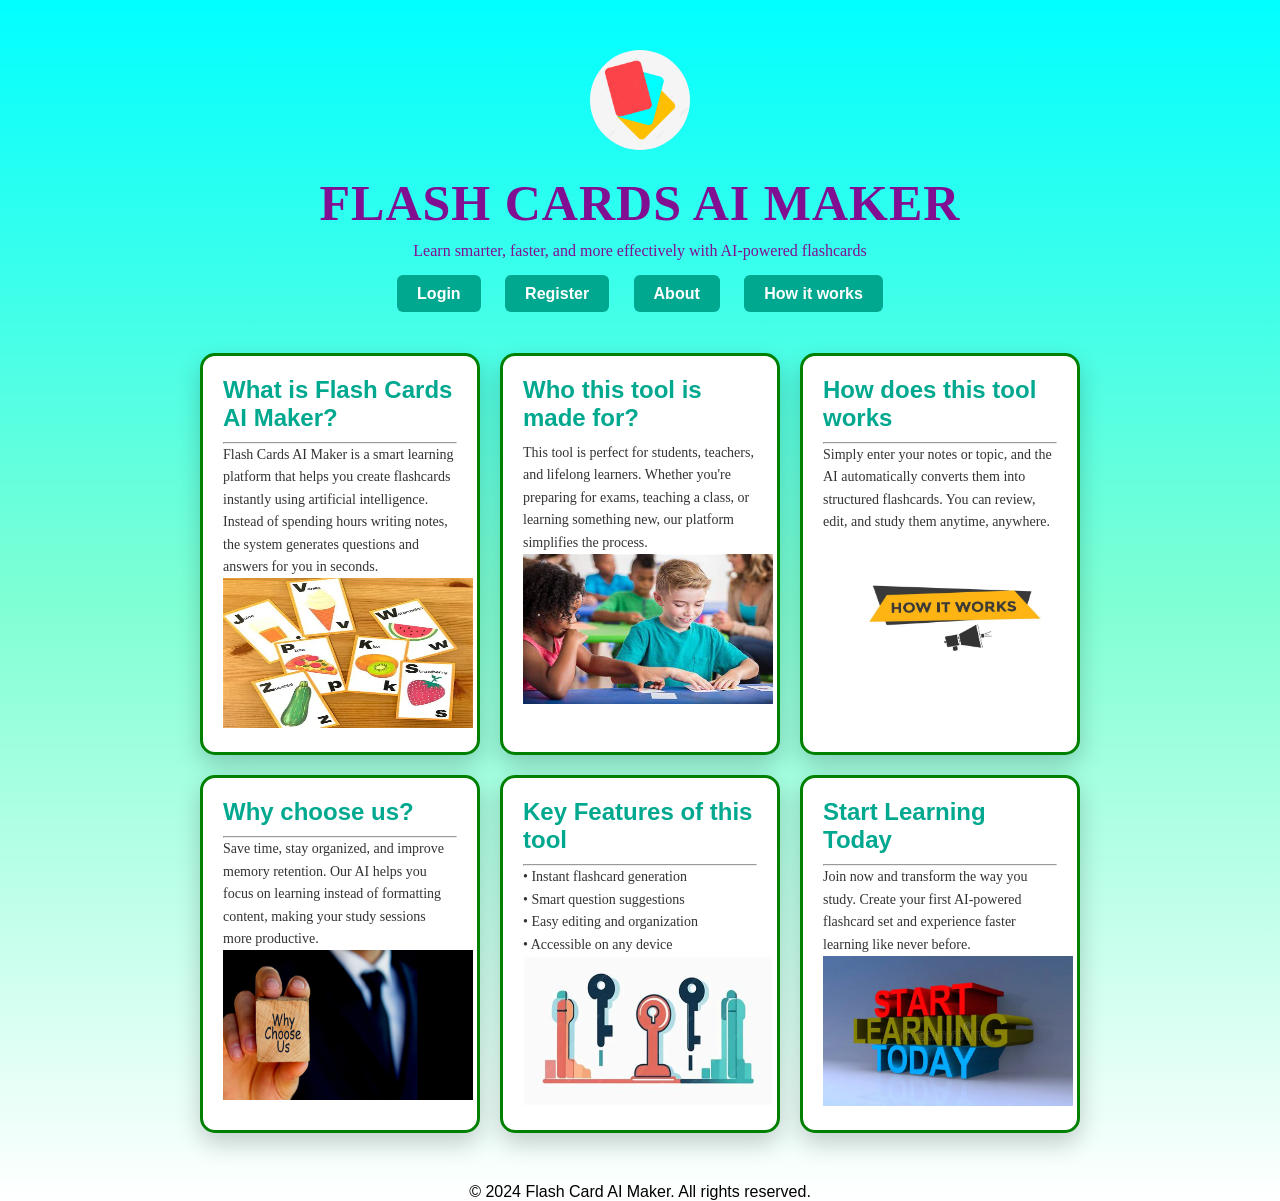
<file: index.html>
<!DOCTYPE html>
<html lang="en">
<head>
<meta charset="UTF-8">
<title>Flash Cards AI Maker</title>
<link rel="stylesheet" type="text/css" href="/styles/global.css">
<link rel="stylesheet" type="text/css" href="/styles/index.css">
</head>
<body>
    <header>
        <div class="heading">
            <img src="media/images/logo.png" alt="logo">
            <h1>FLASH CARDS AI MAKER</h1>
        </div>
        <p>Learn smarter, faster, and more effectively with AI-powered flashcards</p>
        <div class="nav-links">
            <a href="login.html" target="_blank">Login</a>
            <a href="signup.html" target="_blank">Register</a>
            <a href="about.html" target="_blank">About</a>
            <a href="how_it_works.html" target="_blank">How it works</a>
        </div>
    </header>
    <div class="cardsBox">

    <div class="card">
        <h2>What is Flash Cards AI Maker?</h2>
        <hr>
        <p>
            Flash Cards AI Maker is a smart learning platform that helps you 
            create flashcards instantly using artificial intelligence. 
            Instead of spending hours writing notes, the system generates 
            questions and answers for you in seconds.
        </p>
        <img src="media/images/flashcards.webp" alt="flash cards sample" width="250" height="150">
    </div>

    <div class="card">
        <h2>Who this tool is made for?</h2>
        <p>
            This tool is perfect for students, teachers, and lifelong learners. 
            Whether you're preparing for exams, teaching a class, or learning 
            something new, our platform simplifies the process.
        </p>
        <img src="media/images/student-using-flashcards.jpeg" alt="students learning" width="250" height="150">
    </div>

    <div class="card">
        <h2>How does this tool works</h2>
        <hr>
        <p>
            Simply enter your notes or topic, and the AI automatically converts 
            them into structured flashcards. You can review, edit, and study 
            them anytime, anywhere.
        </p>
        <img src="media/images/how-it-works.jpg" alt="how it works" width="250" height="150">
    </div>

    <div class="card">
        <h2>Why choose us?</h2>
        <hr>
        <p>
            Save time, stay organized, and improve memory retention. 
            Our AI helps you focus on learning instead of formatting content, 
            making your study sessions more productive.
        </p>
        <img src="media/images/why-choose-us.jpg" alt="why choose us" width="250" height="150">
    </div>

    <div class="card">
        <h2>Key Features of this tool</h2>
        <hr>
        <p>
            • Instant flashcard generation<br>
            • Smart question suggestions<br>
            • Easy editing and organization<br>
            • Accessible on any device
        </p>
        <img src="media/images/features.webp" alt="key features" width="250" height="150">
    </div>

    <div class="card">
        <h2>Start Learning Today</h2>
        <hr>
        <p>
            Join now and transform the way you study. 
            Create your first AI-powered flashcard set and 
            experience faster learning like never before.
        </p>
        <img src="media/images/start-learning-today.webp" alt="start learning" width="250" height="150">
    </div>
    </div>
<footer>
    &copy; 2024 Flash Card AI Maker. All rights reserved.
</footer>
</body>
</html>
</file>
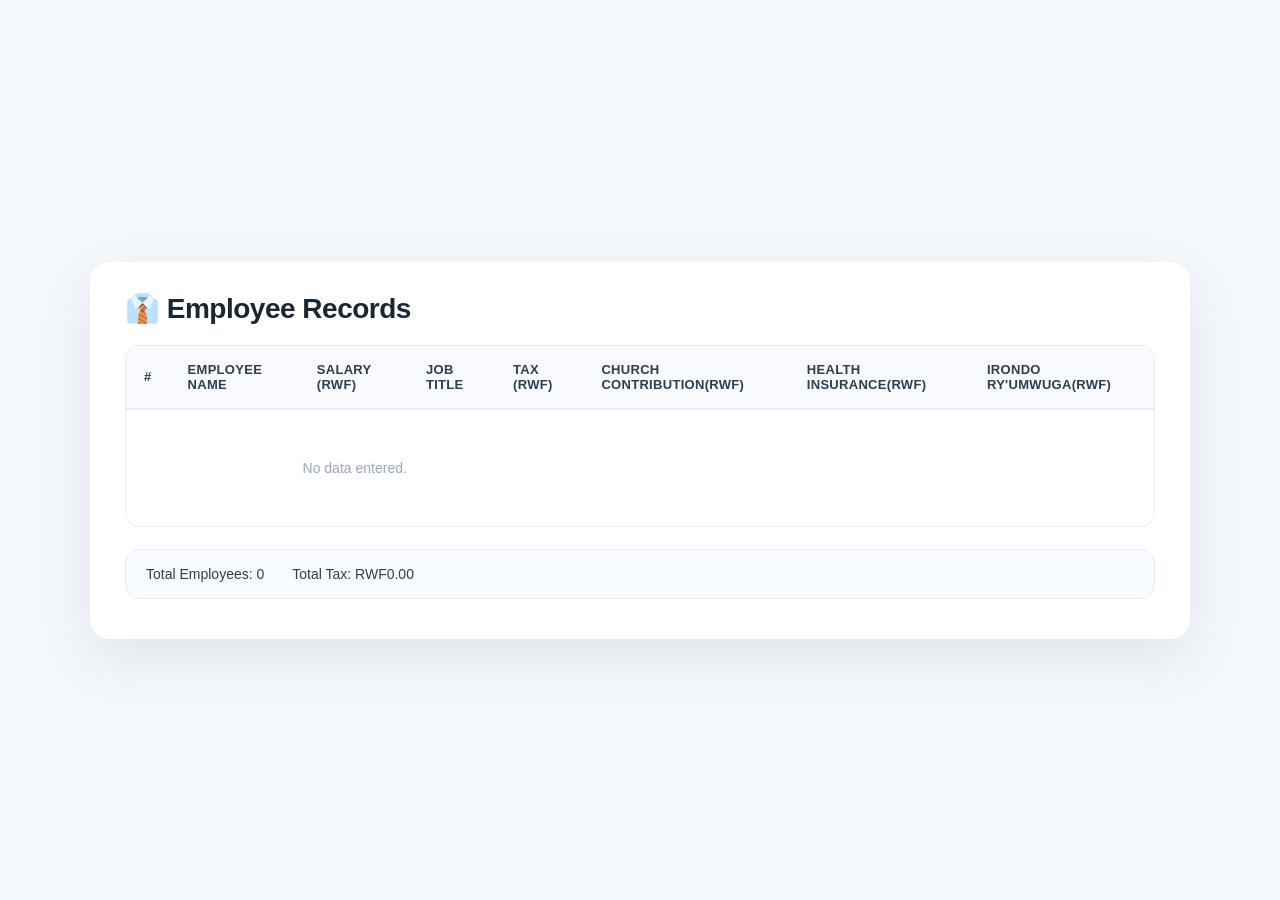
<file: employees/index.html>
<!DOCTYPE html>
<html lang="en">
<head>
  <meta charset="UTF-8" />
  <meta name="viewport" content="width=device-width, initial-scale=1.0" />
  <title>Employee Table Records data</title>
  <link rel="stylesheet" href="index.css" />
</head>
<body>

<div class="container">
  <header>
    <h1>👔 Employee Records</h1>
  </header>

  <div class="table-wrapper">
    <table id="employeeTable">
      <thead>
        <tr>
          <th>#</th>
          <th>Employee Name</th>
          <th>Salary (RWF)</th>
          <th>Job Title</th>
          <th>Tax (RWF)</th>
          <th>Church Contribution(RWF)</th>
          <th>HEALTH INSURANCE(RWF)</th>
          <th>IRONDO RY'UMWUGA(RWF)</th>
        </tr>
      </thead>
      <tbody id="tableBody">
        <!-- rows will be inserted here -->
      </tbody>
    </table>
  </div>

  <div class="summary" id="summary">
    <!-- summary stats will be shown here -->
  </div>
</div>

<!-- JavaScript at the bottom – no functions defined -->
<script src="index.js"></script>
</body>
</html>
</file>
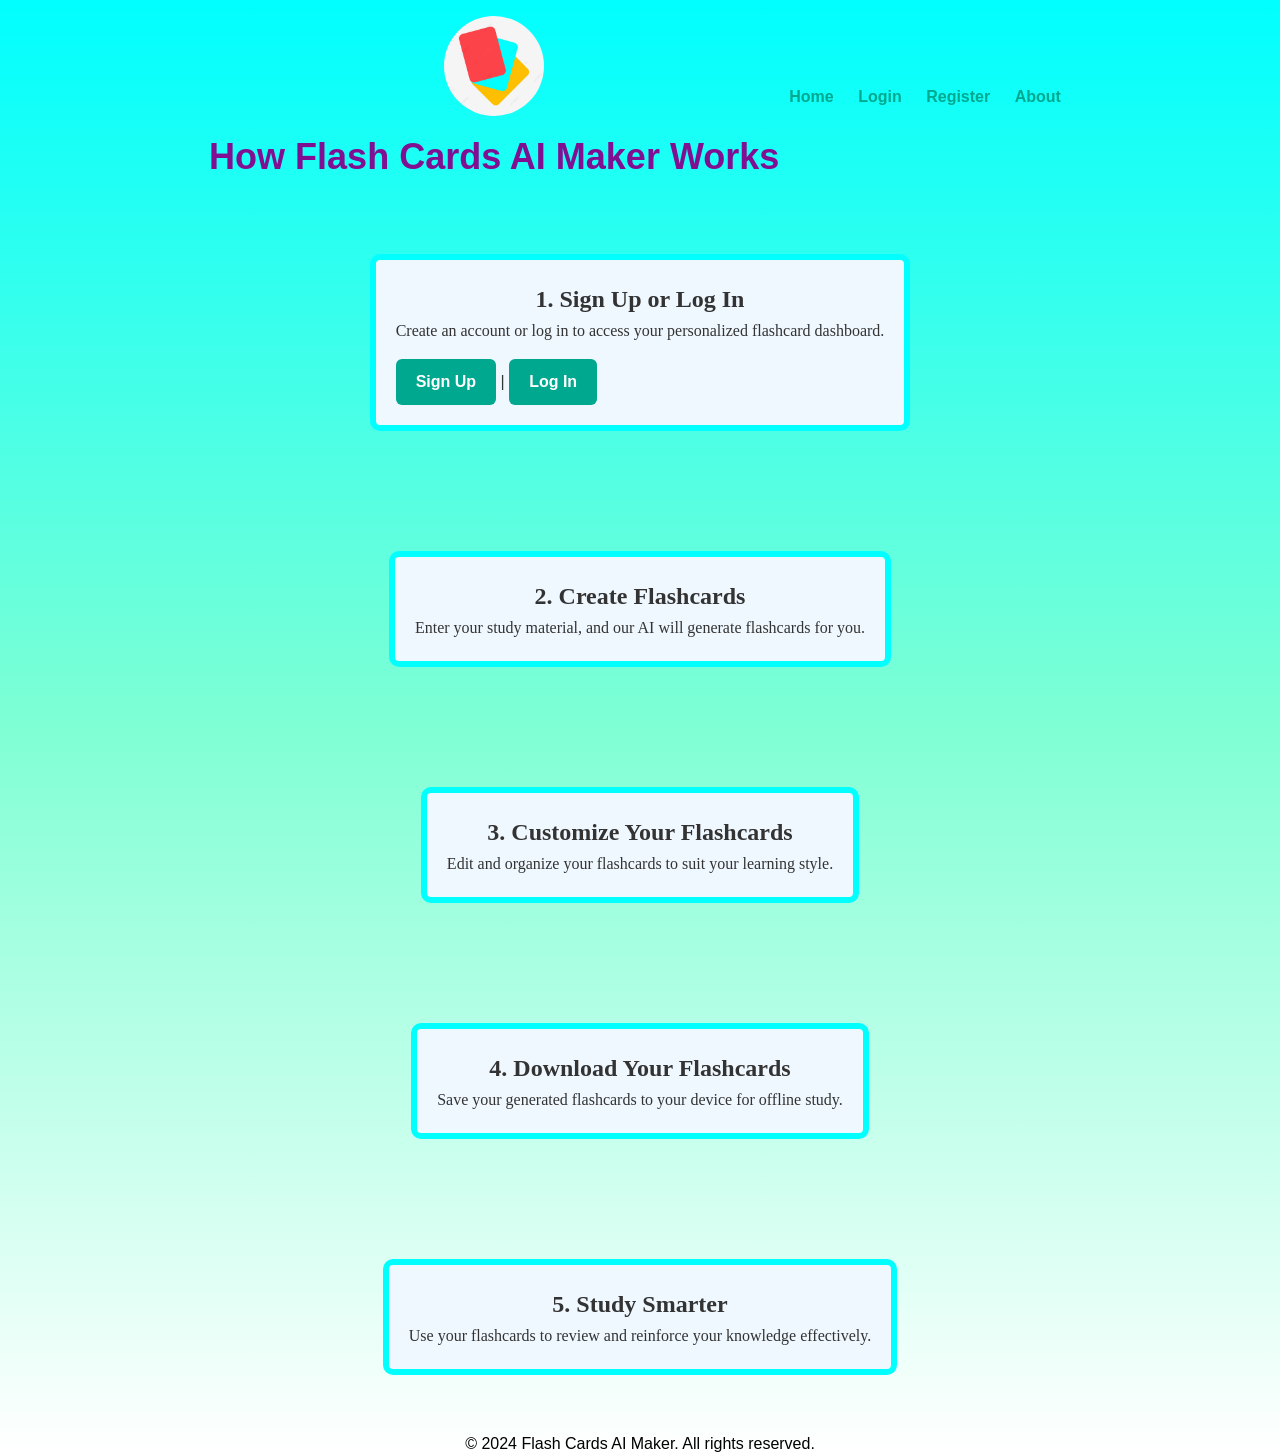
<file: how_it_works.html>
<!DOCTYPE html>
<html lang="en">
<head>
    <meta charset="UTF-8">
    <title>How Flash Cards AI Maker Works</title>  
    <link rel="stylesheet" type="text/css" href="/styles/global.css">
    <link rel="stylesheet" type="text/css" href="/styles/how_it_works.css">
</head>
<body>
    <header>
        <div class="heading">
        <img src="media/images/logo.png" alt="logo">
        <h1>How Flash Cards AI Maker Works</h1>
        </div>
        <div class="nav-links">
            <a href="index.html" target="_blank">Home</a>
            <a href="login.html" target="_blank">Login</a>
            <a href="signup.html" target="_blank">Register</a>
            <a href="about.html" target="_blank">About</a>
        </div>
    </header>
    <div class="how-it-works">
    <section>
        <h2>1. Sign Up or Log In</h2>
        <p>Create an account or log in to access your personalized flashcard dashboard.</p>
        <a href="signup.html" target="_blank">Sign Up</a> | <a href="login.html" target="_blank">Log In</a>
    </section>
    <section>
        <h2>2. Create Flashcards</h2>
        <p>Enter your study material, and our AI will generate flashcards for you.</p>  
    </section>
    <section>
        <h2>3. Customize Your Flashcards</h2>
        <p>Edit and organize your flashcards to suit your learning style.</p>
    </section>
    <section>
        <h2>4. Download Your Flashcards</h2>
        <p>Save your generated flashcards to your device for offline study.</p>
    </section>
    <section>
        <h2>5. Study Smarter</h2>
        <p>Use your flashcards to review and reinforce your knowledge effectively.</p>
    </section>
    </div>
    <footer>
        <p>&copy; 2024 Flash Cards AI Maker. All rights reserved.</p>
    </footer>
</body>
</file>
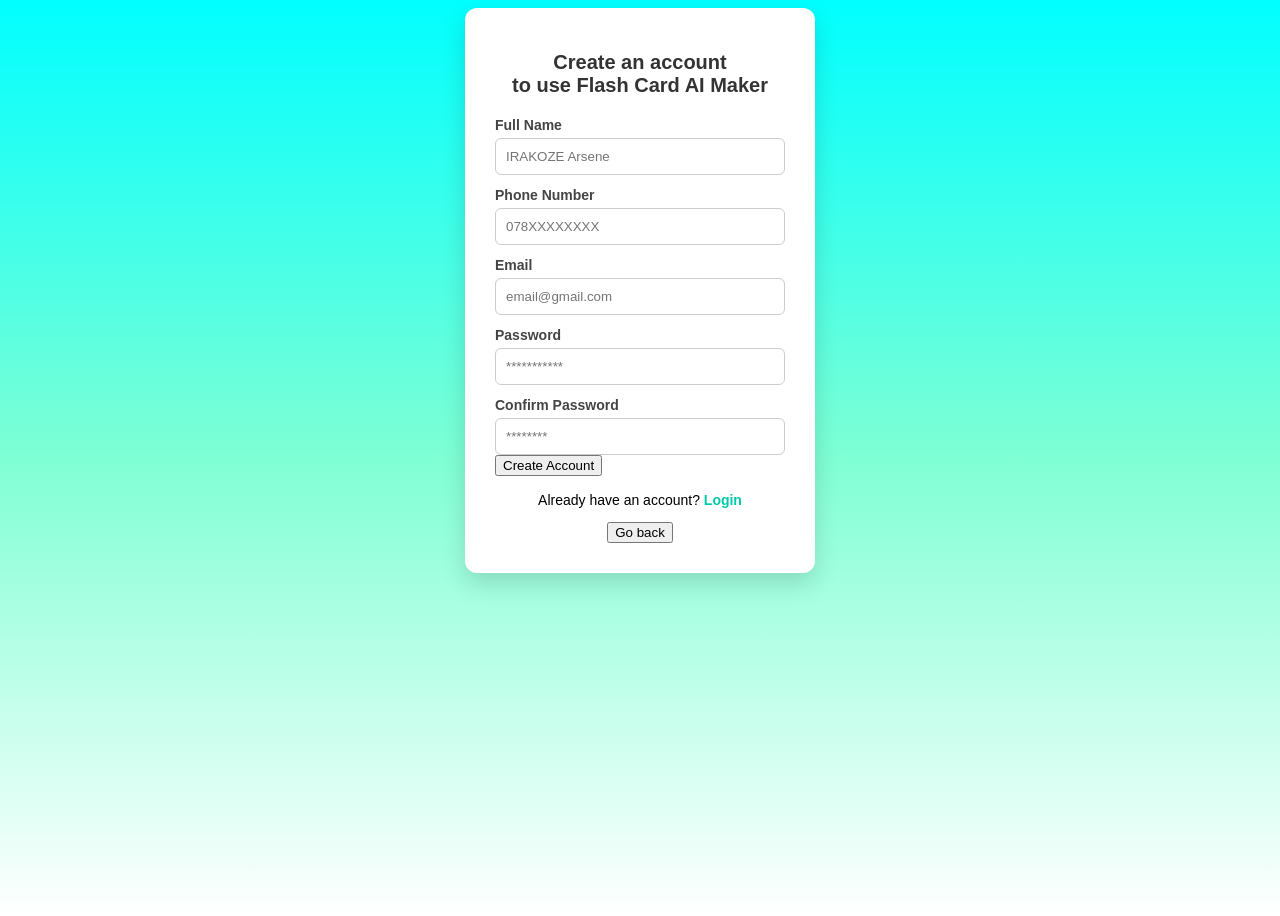
<file: signup.html>
<!DOCTYPE html>
<html lang="en">
<head>
<meta charset="UTF-8">
<title>Create an account</title>
<link rel="stylesheet" type="text/css" href="/styles/global.css">
<link rel="stylesheet" type="text/css" href="/styles/signup.css">
</head>

<body>
<form name="signupForm">
    <h1>Create an account<br>to use <b>Flash Card AI Maker</b></h1>

    <label>Full Name</label>
    <input 
        type="text" 
        name="userNames" 
        placeholder="IRAKOZE Arsene"
        required
        minlength="3"
        title="Enter at least 3 characters"
    >

    <label>Phone Number</label>
    <input 
        type="tel" 
        name="userPhoneNumber" 
        placeholder="078XXXXXXXX"
        title="Enter a valid Rwanda number (e.g. 0781234567)"
        required
    >

    <label>Email</label>
    <input 
        type="email" 
        name="userEmail" 
        placeholder="email@gmail.com"
        required
    >

    <label>Password</label>
    <input 
        type="password" 
        name="userPassword"
        placeholder="***********"
        required
        minlength="6"
        title="At least 6 characters, including a letter and a number"
    >

    <label>Confirm Password</label>
    <input 
        type="password" 
        name="confirmPassword"
        placeholder="********"
        required
        minlength="6"
    >

    <button name="signupButton" onclick="window.location.href='dashboard/user-dashboard.html'">Create Account</button>
    <p id="signupMessage"></p>

    <div class="login-link">
        <p>Already have an account? <a href="login.html" target="_blank">Login</a></p>
        <button onclick="window.location.href='index.html'">Go back</button>
    </div>
</form>
<script src="/js/signup.js"></script>
</body>
</html>
</file>
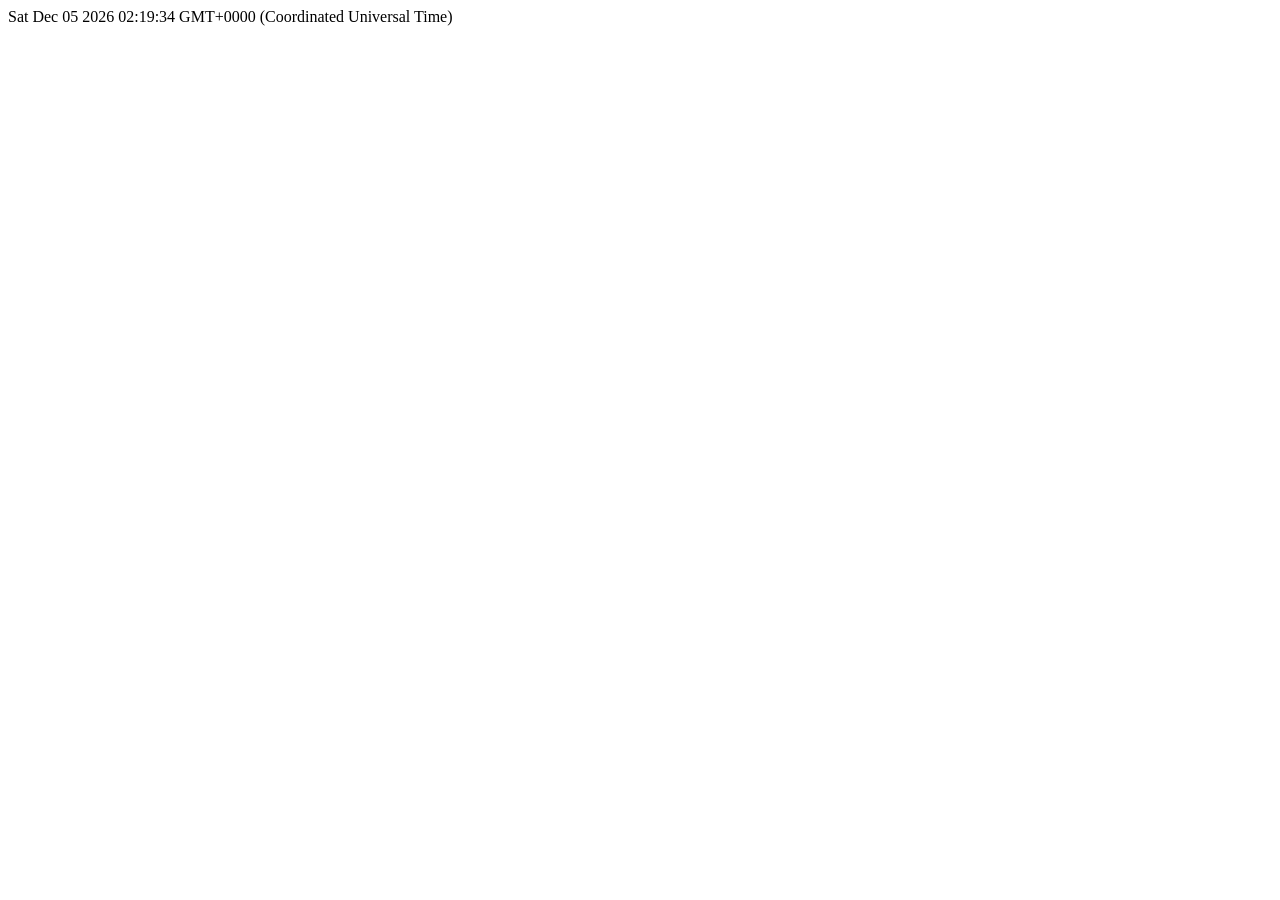
<file: employees/arrays.html>
<html>
    <body>
        <h2 id="cardisplay"></h2>
    </body>
    <script>
        const card = document.getElementById("cardisplay");
        var x;
        var datess = new Date();
        var mycars = new Array();
        x = parseInt(prompt("Enter the number of cars?"));
        for(i = 0; i < x; i++){
            mycars[i] = prompt(`Enter your ${i+1} car name: `);
        }
        for(x in mycars){
            card.innerHTML = `${mycars[x]}`
        }
        document.write(datess);
    </script>
</html>
</file>
<file: styles/global.css>
body {
    background: linear-gradient(aqua, aquamarine, white);
    min-height: 100vh;
    display: flex;
    flex-direction: column;
    align-items: center;
}
</file>
<file: styles/index.css>
* {
        box-sizing: border-box;
        margin: 0;
        padding: 0;
        font-family: Arial, sans-serif;
    }
    
    iframe {
        border: none;
        width: 100%;
        height: auto;
    }
    

    header {
        text-align: center;
        margin-top: 50px;
        display: flex;
        flex-direction: column;
    }
    header nav {
        margin-top: 20px;
    }

    header h1 {
        font-size: 50px;
        margin-bottom: 10px;
        letter-spacing: 1px;
        font-family: 'Times New Roman', Times, serif;
        color: rgb(129, 15, 145);
    }

    header p {
        margin-bottom: 25px;
        color: #f0f0f0;
        font-size: 16px;
        font-family: 'Times New Roman', Times, serif;
        color:rgb(129, 15, 145);
    }

    header a {
        display: center;
        width: fit-content;
        height: fit-content;
        margin: 0 10px;
        padding: 10px 20px;
        background-color: #00a88f;
        color: white;
        border-radius: 6px;
        text-decoration: none;
        font-weight: bold;
        transition: 0.3s;
    }

    header a:hover {
        background: aquamarine;
        color: white;
    }

    .cardsBox {
        width: 85%;
        max-width: 1000px;
        display: flex;
        gap: 20px;
        margin: 50px 0;
        flex-wrap: wrap;
        justify-content: center;
    }

    .card {
        background: white;
        border-radius: 15px;
        border: 3px solid green;
        padding: 20px;
        width: 280px;
        box-shadow: 0 10px 25px rgba(0,0,0,0.2);
        transition: transform 0.3s;
    }

    .card h2 {
        color: #00a88f;
        margin-bottom: 10px;
    }

    .card p {
        color: #333;
        font-family: 'Times New Roman', Times, serif;
        font-size: 14px;
        line-height: 1.6;
    }

    .heading img {
                width: 100px;
                height: 100px;
                margin-bottom: 20px;
                border-radius: 60px;
            }
</file>
<file: employees/index.css>
/* index.css – same clean styling, no changes needed */
*,
*::before,
*::after {
    box-sizing: border-box;
    margin: 0;
    padding: 0;
}

body {
    font-family: 'Segoe UI', Tahoma, Geneva, Verdana, sans-serif;
    background: #f4f7fc;
    min-height: 100vh;
    display: flex;
    justify-content: center;
    align-items: center;
    padding: 20px;
}

.container {
    max-width: 1100px;
    width: 100%;
    background: #ffffff;
    border-radius: 20px;
    box-shadow: 0 20px 60px rgba(0, 0, 0, 0.08);
    padding: 30px 35px 40px;
    transition: 0.3s;
}

header h1 {
    font-weight: 600;
    font-size: 28px;
    color: #1a2634;
    letter-spacing: -0.5px;
}

header p {
    color: #6b7a8d;
    font-size: 15px;
    margin-top: 4px;
}

.table-wrapper {
    overflow-x: auto;
    border-radius: 14px;
    border: 1px solid #e9edf2;
    margin-top: 20px;
}

table {
    width: 100%;
    border-collapse: collapse;
    font-size: 14px;
    min-width: 580px;
}

thead {
    background: #f8faff;
    border-bottom: 2px solid #e9edf2;
}

th {
    text-align: left;
    padding: 16px 18px;
    font-weight: 600;
    color: #2c3e50;
    letter-spacing: 0.3px;
    font-size: 13px;
    text-transform: uppercase;
}

td {
    padding: 14px 18px;
    border-bottom: 1px solid #f0f2f5;
    color: #1e2a36;
}

tbody tr:hover {
    background: #f8fbff;
}

tbody tr:last-child td {
    border-bottom: none;
}

td.tax-positive {
    color: #c0392b;
    font-weight: 600;
}

td.tax-zero {
    color: #27ae60;
    font-weight: 500;
}

.summary {
    margin-top: 22px;
    padding: 16px 20px;
    background: #f8fbff;
    border-radius: 14px;
    display: flex;
    flex-wrap: wrap;
    gap: 28px;
    font-size: 14px;
    color: #2c3e50;
    border: 1px solid #e9edf2;
}

.summary span {
    font-weight: 600;
    color: #1a2634;
}

.summary .stat {
    display: flex;
    align-items: center;
    gap: 6px;
}

.summary .stat .label {
    color: #6b7a8d;
    font-weight: 400;
}

.empty-state {
    text-align: center;
    padding: 50px 20px;
    color: #9aa8b9;
}

.empty-state .icon {
    font-size: 44px;
    margin-bottom: 10px;
}

.empty-state p {
    font-size: 16px;
}

@media (max-width: 700px) {
    .container {
        padding: 20px 16px;
    }
    header h1 {
        font-size: 22px;
    }
    th,
    td {
        padding: 12px 12px;
        font-size: 13px;
    }
    .summary {
        flex-direction: column;
        gap: 10px;
    }
}
</file>
<file: styles/how_it_works.css>
* {
            box-sizing: border-box;
            margin: 0;
            padding: 0;
            font-family: Arial, sans-serif;
        }
        section a {
            display: inline-block;
            margin-top: 15px;
            padding: 10px 20px;
            background: #00a88f;
            color: white;
            border-radius: 6px;
            text-decoration: none;
            font-weight: bold;
            transition: 0.3s;
        }
        
        header{
            display: flex;
            justify-content: space-between;
            align-items: center;
            padding: 1rem;
        }
        .nav-links a {
            margin: 0 10px;
            text-decoration: none;
            color: #00a88f;
            font-weight: bold;
            transition: 0.3s;
        }
        .nav-links a:hover {
            color: #007a6b;
        }
        .heading {
            display: flex;
            flex-direction: column;
            align-items: center;
        }
        .heading img {
            width: 100px;
            height: 100px;
            margin-bottom: 20px;
            border-radius: 60px;
        }
        header h1 {
            font-size: 36px;
            color: rgb(129, 15, 145);
        }
        .how-it-works {
            width: 100%;
            max-width: 800px;
            padding: 20px;
            display: flex;
            flex-direction: column;
            gap: 40px;
        }
        section h2{
            font-family: 'Times New Roman', Times, serif;
            text-align: center;
        }
        section p {
            font-family: 'Times New Roman', Times, serif;
            text-align: center;
        }
        section {
            margin: 40px auto;
            padding: 20px;
            line-height: 1.6;
            border: aqua solid 6px;
            color: #333;
            border-radius: 10px;
            background-color: aliceblue;
        }
</file>
<file: styles/signup.css>
* {
        box-sizing: border-box;
        font-family: Arial, sans-serif;
    }


    form {
        background: #fff;
        padding: 30px;
        width: 350px;
        border-radius: 12px;
        box-shadow: 0 10px 25px rgba(0,0,0,0.15);
    }

    h1 {
        text-align: center;
        font-size: 20px;
        margin-bottom: 20px;
        color: #333;
    }

    label {
        display: block;
        margin-top: 12px;
        font-weight: bold;
        color: #444;
        font-size: 14px;
    }

    input {
        width: 100%;
        padding: 10px;
        margin-top: 5px;
        border-radius: 6px;
        border: 1px solid #ccc;
        outline: none;
        transition: 0.3s;
    }

    input:focus:invalid {
        border-color: red;
    }

    input:focus:valid {
        border-color: #00c9a7;
    }

    input[type="submit"] {
        margin-top: 20px;
        background: #00c9a7;
        color: white;
        border: none;
        font-weight: bold;
        cursor: pointer;
    }

    input[type="submit"]:hover {
        background: #009e82;
    }

    .login-link {
        text-align: center;
        margin-top: 15px;
        font-size: 14px;
    }

    .login-link a {
        color: #00c9a7;
        text-decoration: none;
        font-weight: bold;
    }
</file>
